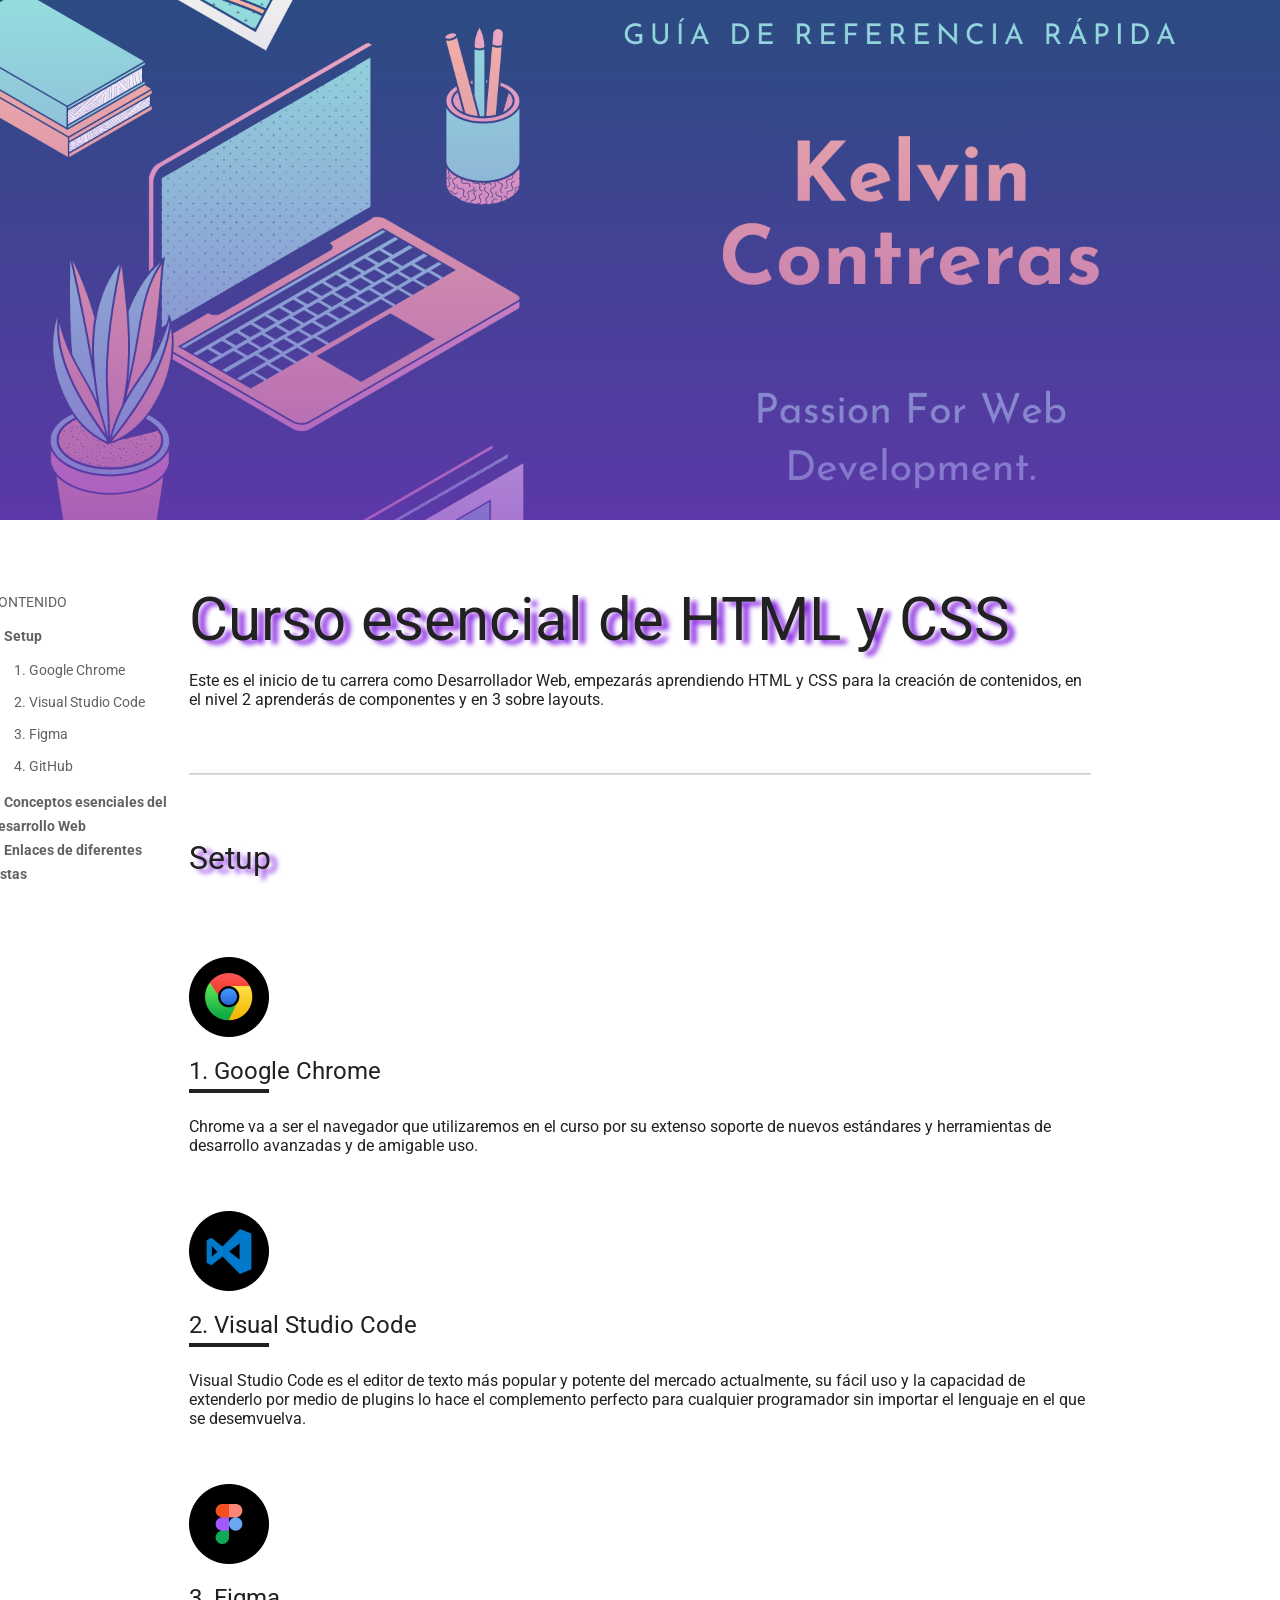
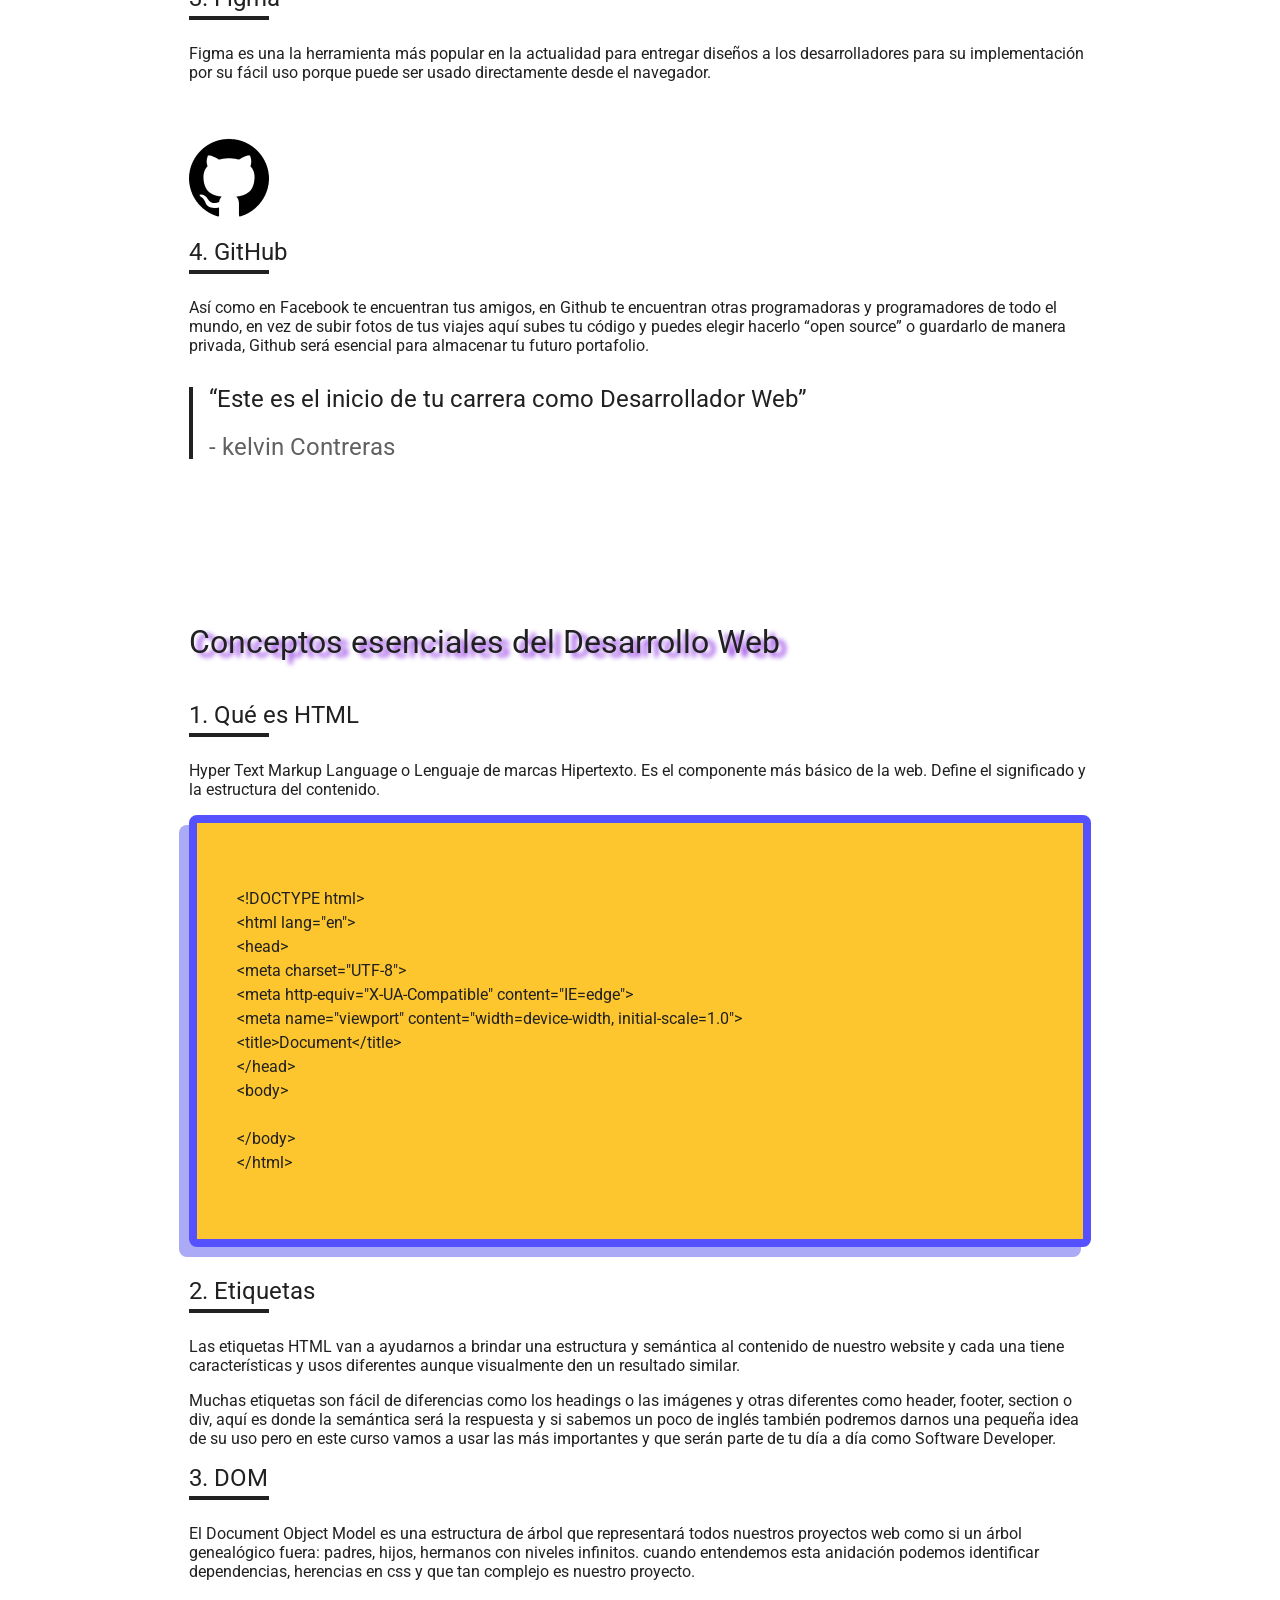
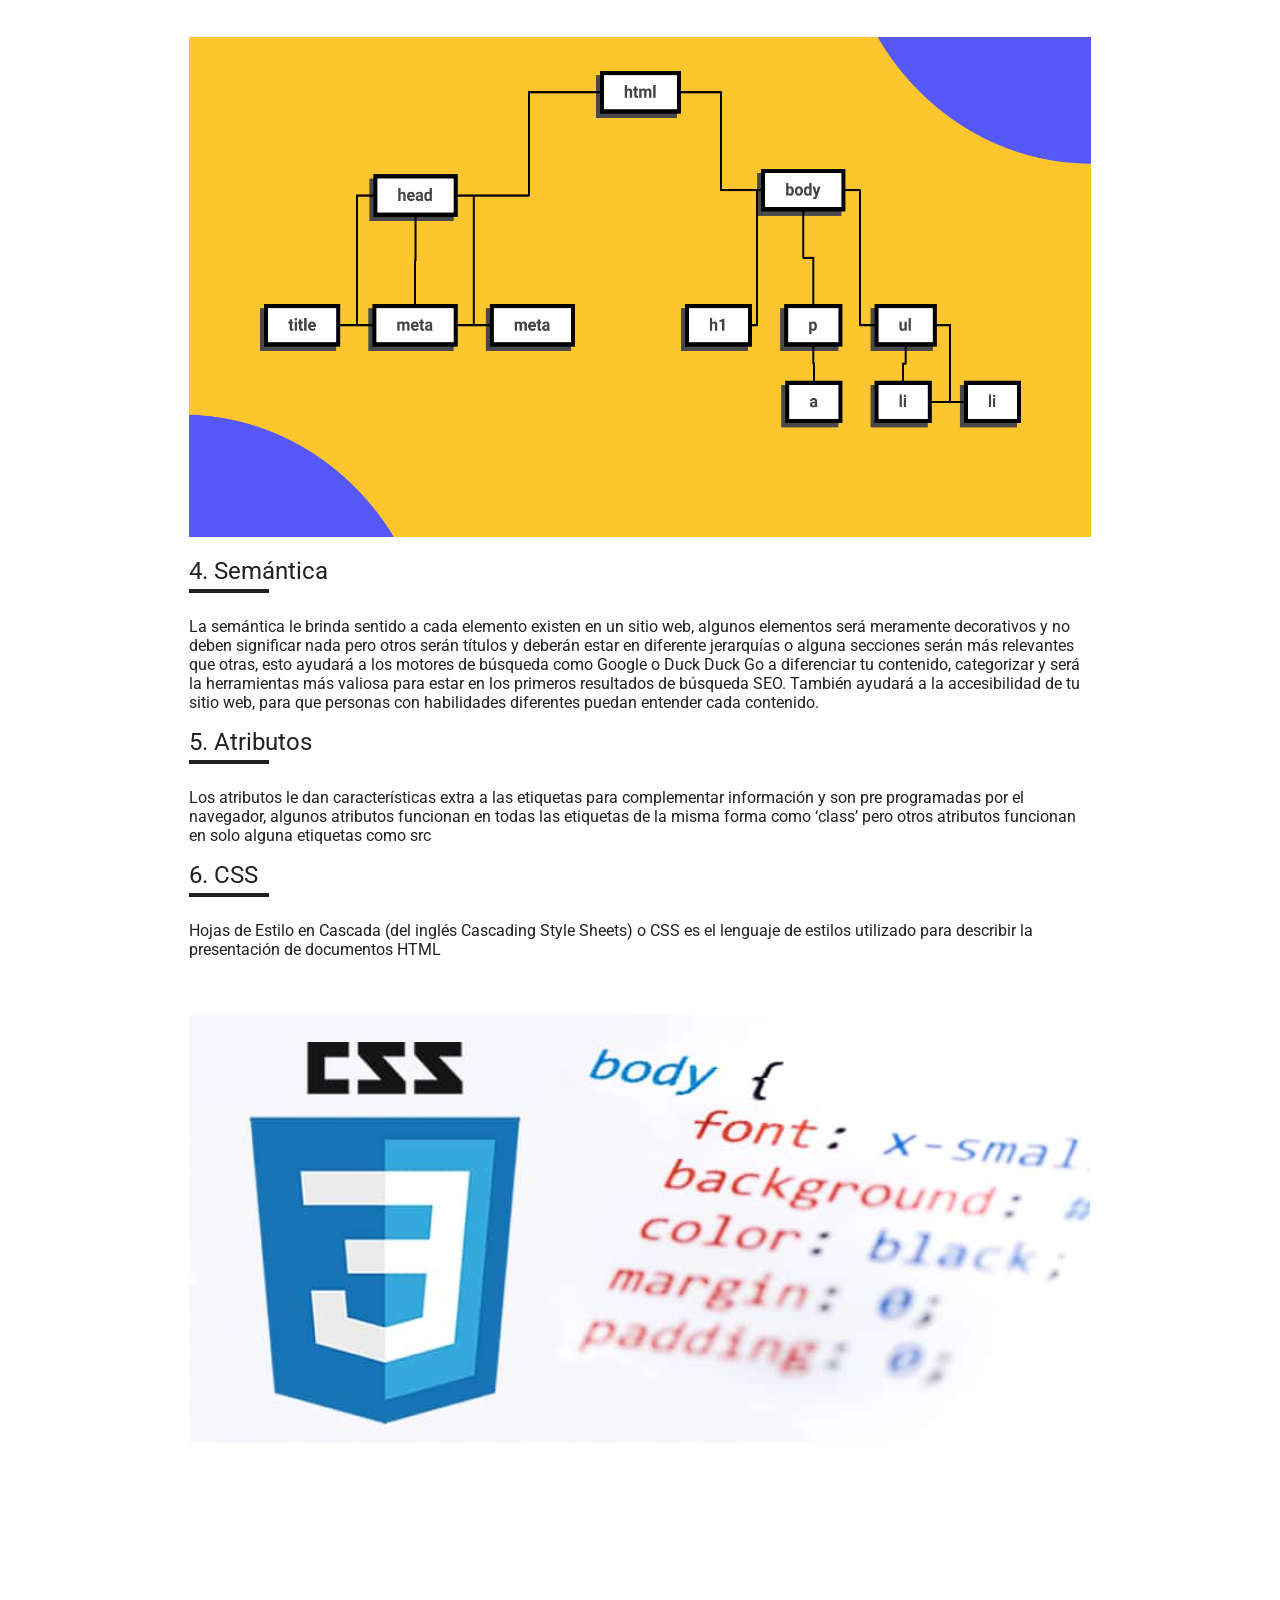
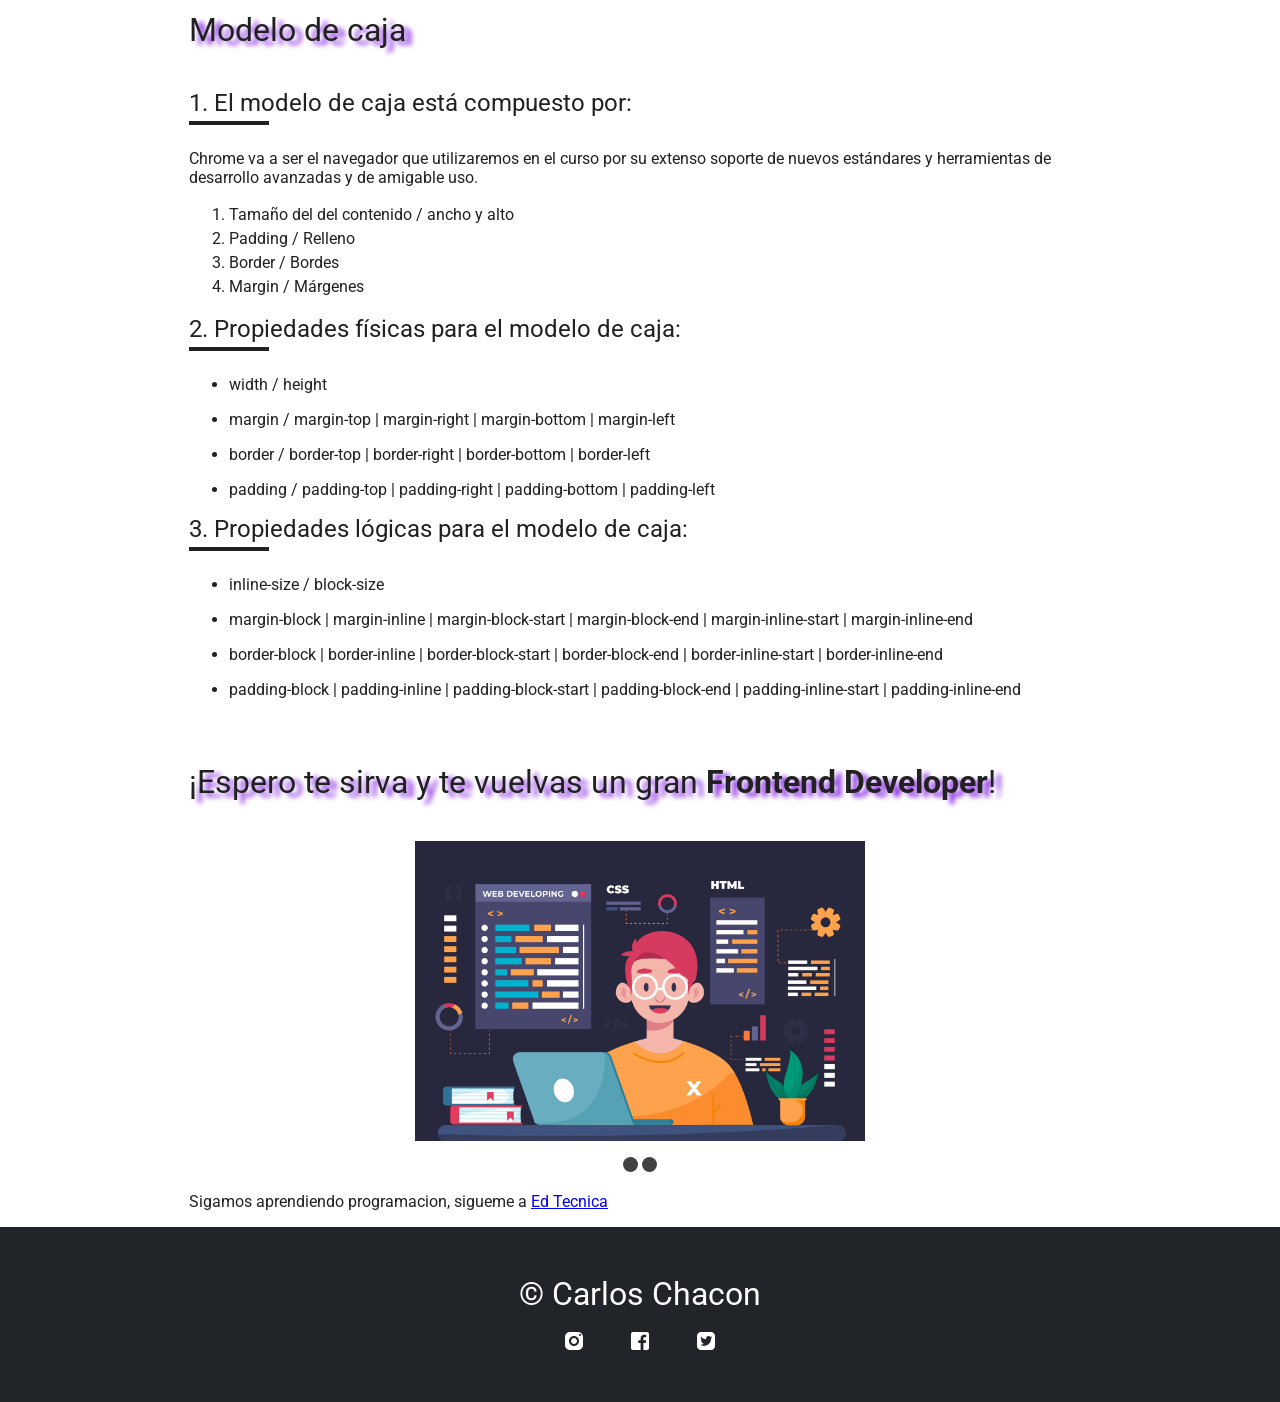
<file: index.html>
<!DOCTYPE html>
<html lang="en">
<head>
  <meta charset="UTF-8">
  <meta http-equiv="X-UA-Compatible" content="IE=edge">
  <meta name="viewport" content="width=device-width, initial-scale=1.0">
  <link rel="stylesheet" href="./css/estilos.css">
  <link rel="preconnect" href="https://fonts.googleapis.com">
  <link rel="preconnect" href="https://fonts.gstatic.com" crossorigin>
  <link href="https://fonts.googleapis.com/css2?family=Roboto:wght@400;700&display=swap" rel="stylesheet">
  <link rel="apple-touch-icon" sizes="57x57" href="./favicon/apple-icon-57x57.png">
  <link rel="apple-touch-icon" sizes="60x60" href="./favicon/apple-icon-60x60.png">
  <link rel="apple-touch-icon" sizes="72x72" href="./favicon/apple-icon-72x72.png">
  <link rel="apple-touch-icon" sizes="76x76" href="./favicon/apple-icon-76x76.png">
  <link rel="apple-touch-icon" sizes="114x114" href="./favicon/apple-icon-114x114.png">
  <link rel="apple-touch-icon" sizes="120x120" href="./favicon/apple-icon-120x120.png">
  <link rel="apple-touch-icon" sizes="144x144" href="./favicon/apple-icon-144x144.png">
  <link rel="apple-touch-icon" sizes="152x152" href="./favicon/apple-icon-152x152.png">
  <link rel="apple-touch-icon" sizes="180x180" href="./favicon/apple-icon-180x180.png">
  <link rel="icon" type="image/png" sizes="192x192" href="./favicon/android-icon-192x192.png">
  <link rel="icon" type="image/png" sizes="32x32" href="./favicon/favicon-32x32.png">
  <link rel="icon" type="image/png" sizes="96x96" href="./favicon/favicon-96x96.png">
  <link rel="icon" type="image/png" sizes="16x16" href="./favicon/favicon-16x16.png">
  <link rel="manifest" href="./favicon/manifest.json">
  <meta name="msapplication-TileColor" content="#ffffff">
  <meta name="msapplication-TileImage" content="/ms-icon-144x144.png">
  <meta name="theme-color" content="#ffffff">

</head>
<body>
  <div class="hero"></div>
  <div class="header">
    <div class="wrapper">
      <div class="header-content">
            <header>
              <nav>
                <p>CONTENIDO</p>
                <details open>
                  <summary>
                    Setup
                  </summary>
                  <ol>
                    <li>
                      <a href="#google-chrome">Google Chrome</a>
                    </li>
                    <li>
                      <a href="#vsc">Visual Studio Code</a>
                    </li>
                    <li>
                      <a href="#figma">Figma</a>
                    </li>
                    <li>
                      <a href="#github">GitHub</a>
                    </li>
                  </ol>
                </details>
                <details>
                  <summary>
                    Conceptos esenciales del Desarrollo Web
                  </summary>
                  <ol>
                    <li>
                      <a href="#aboutHtml">Qué es HTML</a>
                    </li>
                    <li>
                      <a href="#market">Etiquetas</a>
                    </li>
                    <li>
                      <a href="#dom">DOM</a>
                    </li>
                    <li>
                      <a href="#semantic">Semántica</a>
                    </li>
                    <li>
                      <a href="#attribute">Atributos</a>
                    </li>
                    <li>
                      <a href="#aboutCSS">Qué es CSS</a>
                    </li>
                  </ol>
                </details>
                <details>
                  <summary>
                    Enlaces de diferentes vistas
                  </summary>
                  <ol>
                    <li>
                      <a href="./mode_dark/index.html">Dark mode</a>
                    </li>
                    <li>
                      <a href="#market">Etiquetas</a>
                    </li>
                    <li>
                      <a href="#dom">DOM</a>
                    </li>
                    <li>
                      <a href="#semantic">Semántica</a>
                    </li>
                    <li>
                      <a href="#attribute">Atributos</a>
                    </li>
                    <li>
                      <a href="#aboutCSS">Qué es CSS</a>
                    </li>
                  </ol>
                </details>
              </nav>
            </header>
      </div>
    </div>
  </div>
  <main class="main">
    <div class="wrapper">
      <div class="main-content">
        <section class="section-content">
          <h1>Curso esencial de HTML y CSS</h1>
          <p class="description">Este es el inicio de tu carrera como Desarrollador Web, empezarás aprendiendo HTML y CSS para la creación de contenidos, en el nivel 2 aprenderás de componentes y en 3 sobre layouts.</p>
          <hr />
          <h2>Setup</h2>
          <img src="img/google-chrome.png" alt="Logo de google chrome" title="Logo de google chrome">
          <h3 id="google-chrome">Google Chrome</h3>
          <p>
            Chrome va a ser el navegador que utilizaremos en el curso por su extenso soporte de nuevos estándares y herramientas de desarrollo avanzadas y de amigable uso.
          </p>
          <img src="img/visualstudiocode.png" alt="Logo de visual studio code" title="Logo de visual studio code">
          <h3 id="vsc">Visual Studio Code</h3>
          <p>Visual Studio Code es el editor de texto más popular y potente del mercado actualmente, su fácil uso y la capacidad de extenderlo por medio de plugins lo hace el complemento perfecto para cualquier programador sin importar el lenguaje en el que se desemvuelva.</p>
          <img src="img/figma.png" alt="Logo de figma" title="Logo de figma">
          <h3 id="figma">Figma</h3>
          <p>Figma es una la herramienta más popular en la actualidad para entregar diseños a los desarrolladores para su implementación por su fácil uso porque puede ser usado directamente desde el navegador.</p>
          <img src="img/github.png" alt="Logo de github" title="Logo de github">
          <h3 id="github">GitHub</h3>
          <p>Así como en Facebook te encuentran tus amigos, en Github te encuentran otras programadoras y programadores de todo el mundo, en vez de subir fotos de tus viajes aquí subes tu código y puedes elegir hacerlo “open source” o guardarlo de manera privada, Github será esencial para almacenar tu futuro portafolio.</p>
          <blockquote>
            <p>
              “Este es el inicio de tu carrera como Desarrollador Web”
            </p>
            <p>
              <span>
                kelvin Contreras
              </span>
            </p>
          </blockquote>
        </section>
        <hr>
        <section class="section-content">
          <h2>Conceptos esenciales del Desarrollo Web</h2>
          <h3 id="aboutHtml">Qué es HTML</h3>
          <p>Hyper Text Markup Language o Lenguaje de marcas Hipertexto. Es el componente más básico de la web. Define el significado y la estructura del contenido.</p>
          <pre>
            <!--Esta forma podemos mostrar html dentro del navegador sin que lo pueda interpretar.-->
&lt;!DOCTYPE html&gt;
&lt;html lang=&quot;en&quot;&gt;
&lt;head&gt;
&lt;meta charset=&quot;UTF-8&quot;&gt;
&lt;meta http-equiv=&quot;X-UA-Compatible&quot; content=&quot;IE=edge&quot;&gt;
&lt;meta name=&quot;viewport&quot; content=&quot;width=device-width, initial-scale=1.0&quot;&gt;
&lt;title&gt;Document&lt;/title&gt;
&lt;/head&gt;
&lt;body&gt;

&lt;/body&gt;
&lt;/html&gt;
      </pre>
          <h3 id="market">Etiquetas</h3>
          <p>Las etiquetas HTML van a ayudarnos a brindar una estructura y semántica al contenido de nuestro website y cada una tiene características y usos diferentes aunque visualmente den un resultado similar.</p>
          <p>Muchas etiquetas son fácil de diferencias como los headings o las imágenes y otras diferentes como header, footer, section o div, aquí es donde la semántica será la respuesta y si sabemos un poco de inglés también podremos darnos una pequeña idea de su uso pero en este curso vamos a usar las más importantes y que serán parte de tu día a día como Software Developer.</p>
          <h3 id="dom">DOM</h3>
          <p>El Document Object Model es una estructura de árbol que representará todos nuestros proyectos web como si un árbol genealógico fuera: padres, hijos, hermanos con niveles infinitos. cuando entendemos esta anidación podemos identificar dependencias, herencias en css y que tan complejo es nuestro proyecto.</p>
          <img src="./img/dom.png" alt="Document Object Model" title="Document Object Model" width="1000" height="500">
          <h3 id="semantic">Semántica</h3>
          <p>La semántica le brinda sentido a cada elemento existen en un sitio web, algunos elementos será meramente decorativos y no deben significar nada pero otros serán títulos y deberán estar en diferente jerarquías o alguna secciones serán más relevantes que otras, esto ayudará a los motores de búsqueda como Google o Duck Duck Go a diferenciar tu contenido, categorizar y será la herramientas más valiosa para estar en los primeros resultados de búsqueda SEO. También ayudará a la accesibilidad de tu sitio web, para que personas con habilidades diferentes puedan entender cada contenido.</p>
          <h3 id="attribute">Atributos</h3>
          <p>Los atributos le dan características extra a las etiquetas para complementar información y son pre programadas por el navegador, algunos atributos funcionan en todas las etiquetas de la misma forma como ‘class’ pero otros atributos funcionan en solo alguna etiquetas como src</p>
          <h3 id="aboutCSS">CSS</h3>
          <p>Hojas de Estilo en Cascada (del inglés Cascading Style Sheets) o CSS es el lenguaje de estilos utilizado para describir la presentación de documentos HTML</p>
          <img src="./img/image_css.png" alt="Cascading Style Sheets" title="Cascading Style Sheets">
        </section>
        <section class="section-content">
          <h2>Modelo de caja</h2>
          <h3>El modelo de caja está compuesto por:</h3>
          <p>Chrome va a ser el navegador que utilizaremos en el curso por su extenso soporte de nuevos estándares y herramientas de desarrollo avanzadas y de amigable uso.</p>
          <ol>
            <li>Tamaño del del contenido / ancho y alto</li>
            <li>Padding / Relleno</li>
            <li>Border / Bordes</li>
            <li>Margin / Márgenes</li>
          </ol>
          <h3>Propiedades físicas para el modelo de caja:</h3>
          <ul>
            <li>width / height</li>
            <li>margin / margin-top | margin-right | margin-bottom | margin-left</li>
            <li>border / border-top | border-right | border-bottom | border-left</li>
            <li>padding / padding-top | padding-right | padding-bottom | padding-left</li>
          </ul>
          <h3>Propiedades lógicas para el modelo de caja:</h3>
          <ul>
            <li>inline-size / block-size</li>
            <li>margin-block | margin-inline | margin-block-start | margin-block-end | margin-inline-start | margin-inline-end</li>
            <li>border-block | border-inline | border-block-start | border-block-end | border-inline-start | border-inline-end</li>
            <li>padding-block | padding-inline | padding-block-start | padding-block-end | padding-inline-start | padding-inline-end</li>
          </ul>
        </section>
        <div class="section-content">
          <h2>¡Espero te sirva y te vuelvas un gran <strong>Frontend Developer</strong>!</h2>
          <div class="slider">
            <scrollcontainer class="slider-container">
              <scrollpage class="slider-slide" id="img-1">
                <img class="slider__slide-img" src="./img/fondo1.svg" height="300px" width="600px" alt="">
              </scrollpage>
              <scrollpage class="slider-slide" id="img-2">
                <img class="slider__slide-img" src="./img/fondo2.svg" height="300px" width="600px" alt="">
              </scrollpage>
            </scrollcontainer>
            <div class="slide-bullet-list">
              <a href="#img-1" class="slide-bullet"></a>
              <a href="#img-2" class="slide-bullet"></a>
            </div>
          </div>
        </div>
        <p class="enlace">Sigamos aprendiendo programacion, sigueme a 
         <a href="https://edtecnica.com/"  target="_blank">Ed Tecnica</a>
        </p>
      </div>
    </div>
  </main>
  <footer class="footer">
    <div class="footer-container">
      <div class="footer__container-p">
        <p>© Carlos Chacon </p>
      </div>
      <div class="footer__container-social">
        <a href="https://www.instagram.com/carlonech/" target="_blank"><img src="./img/instagram.svg" alt="instagram"></a>
        <a href="https://www.facebook.com/Cecf91" target="_blank"><img src="./img/facebook.svg" alt="facebook"></a>
        <a href="https://twitter.com/CarlosCh06" target="_blank"><img src="./img/twitter.svg" alt="twitter"></a>
      </div>
    </div>
  </footer>
  <script>
    const detailsList = document.querySelectorAll('details')
    detailsList.forEach((details) => {
      details.querySelector('summary').addEventListener('click', expand);
    })

    function expand() {
      detailsList.forEach((details) => {
      details.removeAttribute('open');
      })
    }
  </script>
</body>
</html>
</file>
<file: css/estilos.css>
:root {
  --gray40: #212121;
  --gray30: #212429;
  --gray20: #424242;
  --gray10: #616161;
  --headline1: 'Roboto';
}

html {
  scroll-behavior: smooth;
}

body {
  margin: 0;
  color: var(--gray40);
  font-family: var(--headline1);
}

.wrapper {
  max-inline-size: 902px;
  margin: auto;
}

.hero {
  background-image: linear-gradient(to top, #7a2cbf9d, transparent), url(../img/fondohero.png);
  /* background-image: linear-gradient(to top, #7a2cbf9d, transparent), url(../img/webdeveloper.jpg); */
  background-repeat: no-repeat;
  background-position: center;
  background-size: 100%;
  block-size: 50px;
}

h1 {
  font-size: 40px;
  margin-block-start: 20px;
  margin-block-end: 16px;
  font-weight: normal;
}

/* h1 + p {
  margin-block-end: 64px;
} */

hr {
  margin-block-start: 64px;
  margin-block-end: 64px;
  border-color: rgba(97, 97, 97, 0.2);
}

h2 {
  text-shadow: 7px 4px 5px blueviolet;
  font-size: 2em;
  margin-block-start: 64px;
  margin-block-end: 40px;
  font-weight: normal;
}

h3 {
  font-size: 24px;
  margin-block-start: 16px;
  margin-block-end: 24px;
  font-weight: normal;
  position: relative;
}

header {
  margin-block-start: 20px;
  font-size: 14px;
  color: var(--gray10);
}

/* .header {} */

.header-content {
  padding-inline: 20px;
}

header a {
  color: var(--gray10);
  text-decoration: none;
}

header a:hover {
  color: var(--gray30);
}

header li {
  margin-block-end: 16px;
}

nav details summary {
  font-weight: bold;
  line-height: 24px;
}

.section-content {
  margin-block-start: 164px;
  position: relative;
}

.section-content:first-of-type {
  margin: 0;
}

.section-content+hr {
  display: none;
}

.section-content {
  counter-reset: titleList;
}

.section-content img {
  margin-block-start: 40px;
  max-inline-size: 100%;
}

.section-content h3 {
  counter-increment: titleList;
  padding-block-end: 8px;
}

.section-content h3::before {
  content: "" counter(titleList) ". ";
}

.section-content ol li {
  line-height: 24px;
}

.section-content ul li {
  margin-block-start: 16px;
}

.section-content h3::after {
  content: '';
  width: 80px;
  height: 4px;
  background-color: var(--gray40);
  display: inline-block;
  position: absolute;
  left: 0;
  bottom: 0;
}

pre {
  background-color: #FEC62E;
  padding-block-start: 40px;
  padding-block-end: 40px;
  padding-inline-start: 40px;
  font-family: var(--headline1);
  line-height: 24px;
  border: 8px solid #5551FF;
  border-radius: 8px;
  box-shadow: -10px 10px 0 0 #ABAAF6;
  margin-block-end: 30px;
  overflow: auto;
}

blockquote {
  margin-block-start: 32px;
  margin-block-end: 32px;
  margin-inline-start: 0;
  margin-inline-end: 0;
  font-size: 24px;
  padding-inline-start: 16px;
  line-height: 24px;
  border-inline-start: 4px solid var(--gray40);
}

blockquote span {
  color: var(--gray10);
}

blockquote span::before {
  content: '-';
}

.slider-container {
  display: block;
  /* block-size: 100px; */
  overflow: hidden;
  scroll-behavior: smooth;
  white-space: nowrap;
  font-size: 0;
}

.slider-slide img {
  margin: 0;
  display: inline-block;
}

.slider__slide-img {
  inline-size: 100%;
}

.slide-bullet-list {
  text-align: center;
  margin-block-start: 16px;
}

.slide-bullet {
  display: inline-block;
  inline-size: 15px;
  block-size: 15px;
  background-color: var(--gray20);
  border-radius: 50%;
}

.mail {
  color: var(--gray20);
  margin-block: 40px;
}

.mail-ancla {
  text-decoration: none;
  color: var(--gray40);
}

.footer {
  background-color: var(--gray30);
  display: flex;
  justify-content: center;
}

.footer-container {
  padding-inline: 43px;
  padding-block: 48px;
}

.footer__container-p {
  color: #ffffff;
  font-size: 24px;
}

.footer__container-social img {
  font-size: 18px;
  margin-inline: 22px;
}

@media screen and (min-width: 1200px) {
  .hero {
    width:auto;
    height: 520px;
  }
  header {
    width: 188px;
    font-size: 14px;
    color: var(--gray10);
    position: absolute;
    top: 40px;
    left: -200px;
  }
  .header {
    position: sticky;
    top: 0;
  }
  .header-content {
    position: relative;
    padding-inline: 0;
  }
  header a {
    color: var(--gray10);
    text-decoration: none;
  }
  header a:hover {
    color: var(--gray30);
  }
  header li {
    margin-block-end: 16px;
  }
  nav details summary {
    font-weight: bold;
    line-height: 24px;
  }
  h1 {
    text-shadow: 7px 4px 5px blueviolet;
    font-size: 60px;
    margin-block-start: 64px;
  }
  .footer {
    background-color: var(--gray30);
    display: flex;
    justify-content: center;
  }
  .footer-container {
    padding-block: 48px;
  }
  .footer__container-p {
    color: #ffffff;
    font-size: 32px;
  }
  .footer p {
    margin-block-start: 0;
    margin-block-end: 19px;
  }
  .footer__container-social {
    text-align: center;
  }
  .footer__container-social img {
    font-size: 18px;
    margin-inline: 22px;
  }
}

/* header {
  width: 188px;
  font-size: 14px;
  color: var(--gray10);
  position: absolute;
  top: 64px;
  left: -200px;
}

.header {
  position: sticky;
  top: 0;
}

.header-content {
  position: relative;
}

header a {
  color: var(--gray10);
  text-decoration: none;
}

header a:hover {
  color: var(--gray30);
}

header li {
  margin-block-end: 16px;
}

nav details summary {
  font-weight: bold;
  line-height: 24px;
} */
</file>
